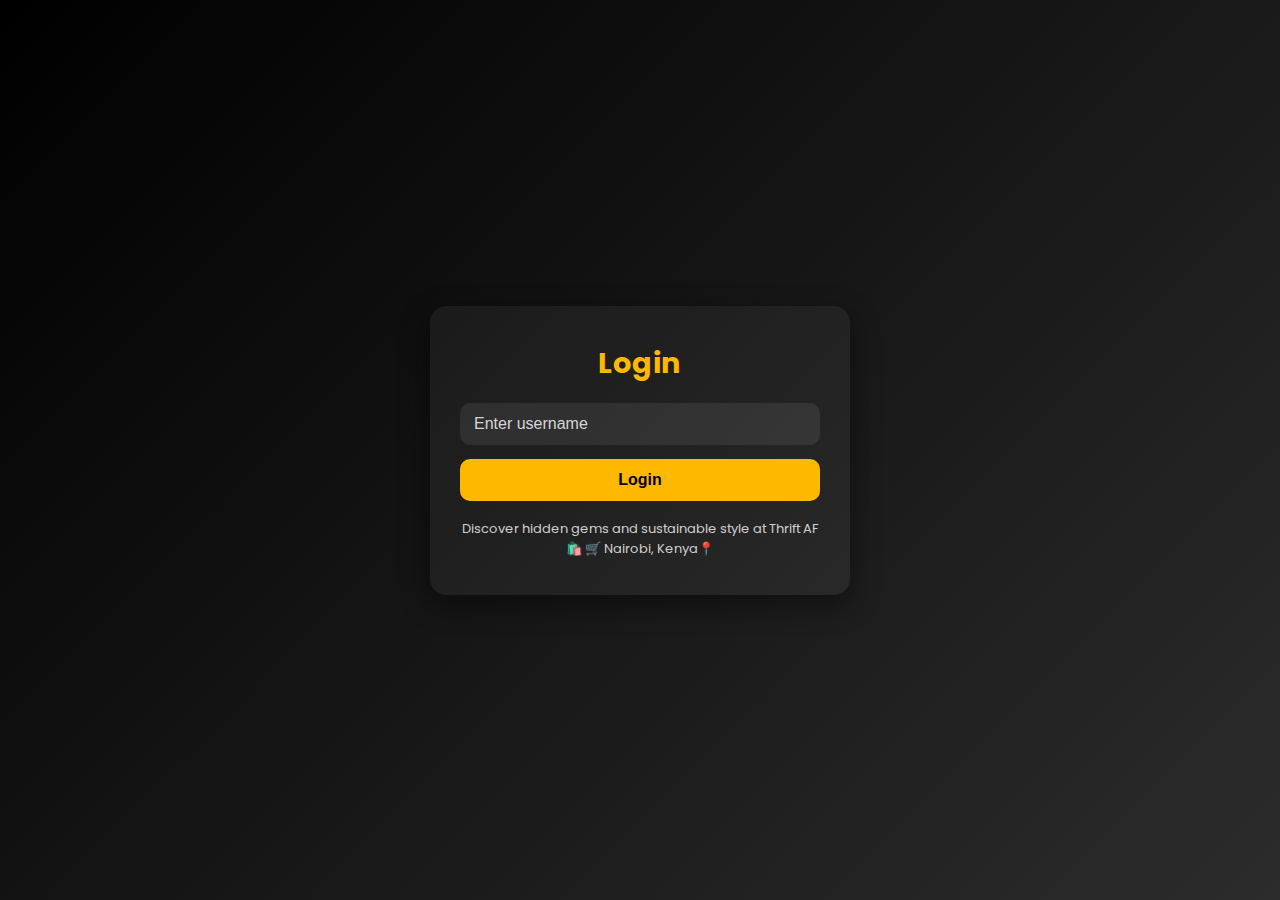
<file: index.html>
<!DOCTYPE html>
<html lang="en">
<head>
  <meta charset="UTF-8">
  <meta name="description" content="Ecommerce Website">
  <meta name="keywords" content="add to cart, buy, shipped">
  <meta name="viewport" content="width=device-width, initial-scale=1.0">
  <title>THRIFT AF WEBSITE</title>
  <link rel="stylesheet" href="styles.css">
  <meta name="author" content="Nick Ndeda">
</head>
<body>

  <header class="navbar">
    <h1 id="welcome"></h1>
    <div class="logo">
      <h1>THRIFT <span>AF</span></h1>
    </div>
    <nav class="nav-links">
      <a href="index.html">Home</a>
      <a href="shop.html">Shop</a>
      <a href="collection.html">Collections</a>
      <a href="contact.html">Contact</a><br>
    </nav>
    <div class="nav-icons">
      <span class="cart-icon">🛒</span>
    </div>
  </header>

  <section class="hero">
    <h2>Stay ✈️ in the latest streetwear fashion</h2>
    <p>Shop exclusive fashion pieces, jewelry, and accessories from Thrift AF.</p>
    <button class="shop-btn" onclick="goToPage()">Shop Now</button>
  </section>

  <section class="deals">
  <h2>🔥 Today's Deals</h2>
  <div class="product-grid">
    <div class="product">
      <img src="iced chain.jpg" alt="Iced Chain">
      <h3>Iced Chain</h3>
      <p>KSh 1500</p>
      <button class="add-to-cart" data-name="Iced Chain" data-price="1500" data-image="iced chain.jpg">Add to Cart</button>
    </div>

    <div class="product">
      <img src="watch.jpg" alt="Luxury Watch">
      <h3>Luxury Watch</h3>
      <p>KSh 3200</p>
      <button class="add-to-cart" data-name="Luxury Watch" data-price="3200" data-image="watch.jpg">Add to Cart</button>
    </div>

    <div class="product">
      <img src="balaclava 1.jpg" alt="Balaclava">
      <h3>Balaclava</h3>
      <p>KSh 800</p>
      <button class="add-to-cart" data-name="Balaclava" data-price="800" data-image="balaclava 1.jpg">Add to Cart</button>
    </div>

    <div class="product">
      <img src="hoodie 2.jpg" alt="Hoodie">
      <h3>Hoodie</h3>
      <p>KSh 2000</p>
      <button class="add-to-cart" data-name="Hoodie" data-price="2000" data-image="hoodie 2.jpg">Add to Cart</button>
    </div>

    <div class="product">
      <img src="pants 1.jpg" alt="Pants">
      <h3>Pants</h3>
      <p>KSh 1700</p>
      <button class="add-to-cart" data-name="Pants" data-price="1700" data-image="pants 1.jpg">Add to Cart</button>
    </div>

    <div class="product">
      <img src="bracelet 1.png" alt="Bracelet">
      <h3>Bracelet</h3>
      <p>KSh 900</p>
      <button class="add-to-cart" data-name="Bracelet" data-price="900" data-image="bracelet 1.png">Add to Cart</button>
    </div>

    <div class="product">
      <img src="ski mask 1.jpg" alt="Ski Mask">
      <h3>Ski Mask</h3>
      <p>KSh 950</p>
      <button class="add-to-cart" data-name="Ski Mask" data-price="950" data-image="ski mask 1.jpg">Add to Cart</button>
    </div>

    <div class="product">
      <img src="ring 4.jpg" alt="Ring">
      <h3>Ring</h3>
      <p>KSh 1200</p>
      <button class="add-to-cart" data-name="Ring" data-price="1200" data-image="ring 4.jpg">Add to Cart</button>
    </div>

    <div class="product">
      <img src="streetwear 3.jpg" alt="Streetwear Set">
      <h3>Streetwear Set</h3>
      <p>KSh 2800</p>
      <button class="add-to-cart" data-name="Streetwear Set" data-price="2800" data-image="streetwear 3.jpg">Add to Cart</button>
    </div>

    <div class="product">
      <img src="jorts 1.jpg" alt="Jorts">
      <h3>Jorts</h3>
      <p>KSh 1500</p>
      <button class="add-to-cart" data-name="Jorts" data-price="1500" data-image="jorts 1.jpg">Add to Cart</button>
    </div>
  </div>
</section>

  <footer>
    <p>© 2026 Thrift AF. All Rights Reserved.</p>
  </footer>

  <script>
    function goToPage() {
      window.location.href = "shop.html";
    }

    const username = sessionStorage.getItem("username");
    if (username) {
      document.getElementById("welcome").innerText = `Welcome, ${username}! 👋`;
    } else {
      window.location.href = "login.html";
    }

   document.querySelectorAll(".add-to-cart").forEach(button => {
    button.addEventListener("click", () => {
      const name = button.getAttribute("data-name");
      const price = button.getAttribute("data-price");
      const image = button.getAttribute("data-image");

      let cart = JSON.parse(localStorage.getItem("cart")) || [];
      const existing = cart.find(item => item.name === name);

      if (existing) {
        existing.quantity += 1;
      } else {
        cart.push({ name, price, image, quantity: 1 });
      }

      localStorage.setItem("cart", JSON.stringify(cart));
      alert(`${name} added to cart 🛒`);
      });
    });

    const cartIcon = document.querySelector(".cart-icon");
    if (cartIcon) {
      cartIcon.addEventListener("click", () => {
        window.location.href = "cart.html";
      });
    }
  </script>

</body>
</html>
</file>
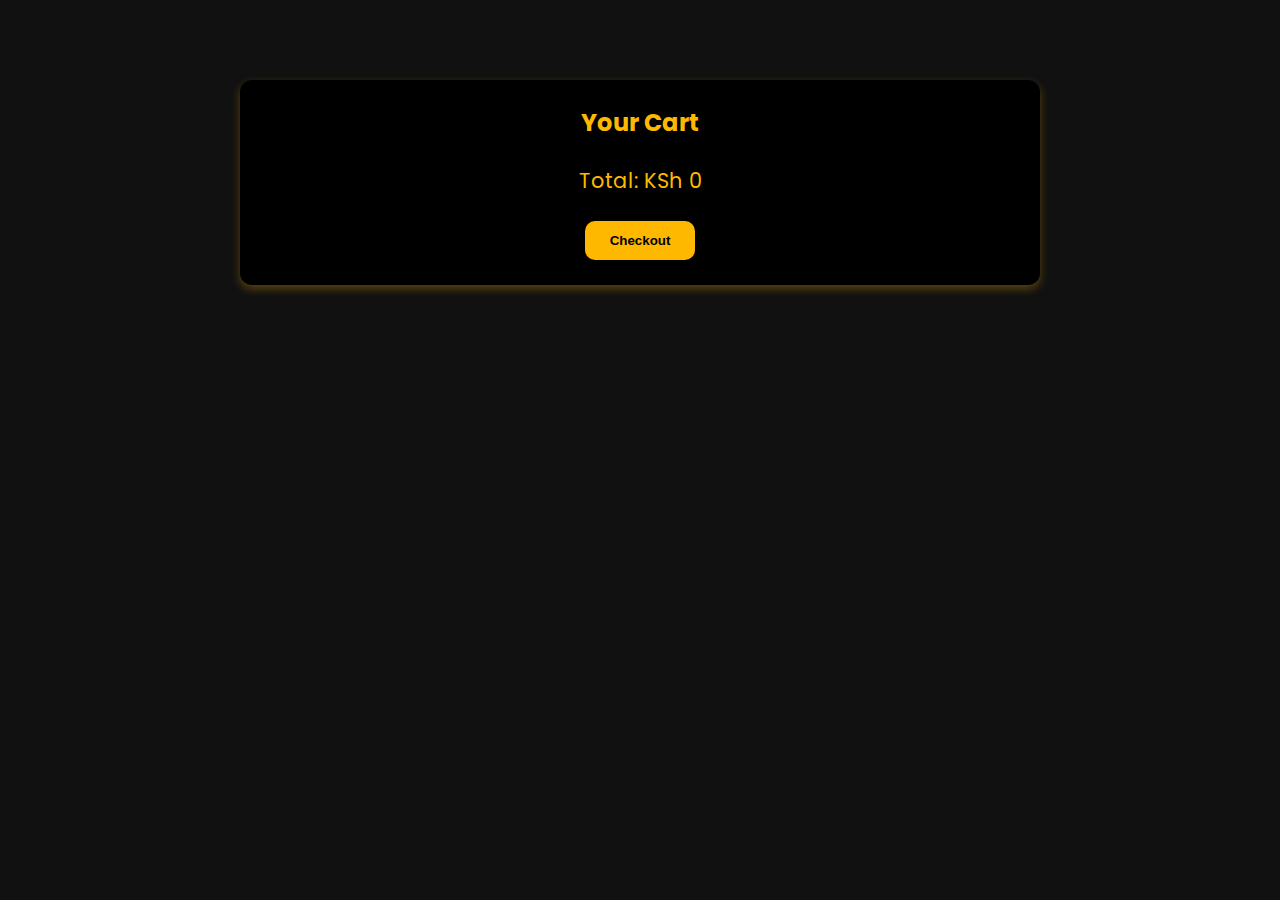
<file: cart.html>
<!DOCTYPE html>
<html lang="en">
<head>
  <meta charset="UTF-8">
  <meta name="description" content="Ecommerce Website">
  <meta name="keywords" content="add to cart, buy, shipped">
  <meta name="viewport" content="width=device-width, initial-scale=1.0">
  <title>Your Cart | Thrift AF</title>
  <link rel="stylesheet" href="styles.css">
  <style>
    body {
      background: #111;
      color: #fff;
      font-family: 'Poppins', sans-serif;
      text-align: center;
      padding: 80px 20px;
    }
    .cart-container {
      max-width: 800px;
      margin: 0 auto;
      background: #000;
      padding: 25px;
      border-radius: 12px;
      box-shadow: 0 4px 10px rgba(255, 184, 0, 0.3);
    }
    h2 {
      color: #ffb800;
      margin-bottom: 25px;
    }
    .cart-item {
      display: flex;
      align-items: center;
      justify-content: space-between;
      border-bottom: 1px solid rgba(255, 184, 0, 0.3);
      padding: 15px 0;
    }
    .cart-item img {
      width: 80px;
      border-radius: 8px;
    }
    .cart-item h3 {
      flex: 1;
      margin-left: 20px;
      text-align: left;
    }
    .cart-item p {
      color: #ffb800;
      margin-right: 20px;
    }
    .remove-btn {
      background: #ff4747;
      border: none;
      color: #fff;
      padding: 8px 15px;
      border-radius: 8px;
      cursor: pointer;
      transition: 0.3s;
    }
    .remove-btn:hover {
      background: #ff6f6f;
    }
    .total {
      margin-top: 20px;
      font-size: 1.3rem;
      color: #ffb800;
    }
    .checkout-btn {
      margin-top: 25px;
      background: #ffb800;
      color: #000;
      border: none;
      padding: 12px 25px;
      border-radius: 10px;
      font-weight: 600;
      cursor: pointer;
      transition: 0.3s;
    }
    .checkout-btn:hover {
      background: #ffc933;
    }
  </style>
</head>
<body>
  <div class="cart-container">
    <h2>Your Cart</h2>
    <div id="cart-items"></div>
    <div class="total" id="cart-total">Total: KSh 0</div>
    <button class="checkout-btn">Checkout</button>
  </div>

  <script>
    let cart = JSON.parse(localStorage.getItem("cart")) || [];
    const cartContainer = document.getElementById("cart-items");
    const cartTotal = document.getElementById("cart-total");

    function renderCart() {
      cartContainer.innerHTML = "";
      let total = 0;

      cart.forEach((item, index) => {
        const div = document.createElement("div");
        div.classList.add("cart-item");
        div.innerHTML = `
          <img src="${item.image}" alt="${item.name}">
          <h3>${item.name} (x${item.quantity})</h3>
          <p>KSh ${item.price * item.quantity}</p>
          <button class="remove-btn" data-index="${index}">Remove</button>
        `;
        cartContainer.appendChild(div);
        total += item.price * item.quantity;
      });

      cartTotal.innerText = "Total: KSh " + total;

      document.querySelectorAll(".remove-btn").forEach(btn => {
        btn.addEventListener("click", () => {
          const index = btn.getAttribute("data-index");
          cart.splice(index, 1);
          localStorage.setItem("cart", JSON.stringify(cart));
          renderCart();
        });
      });
    }

    renderCart();
  </script>
</body>
</html>
</file>
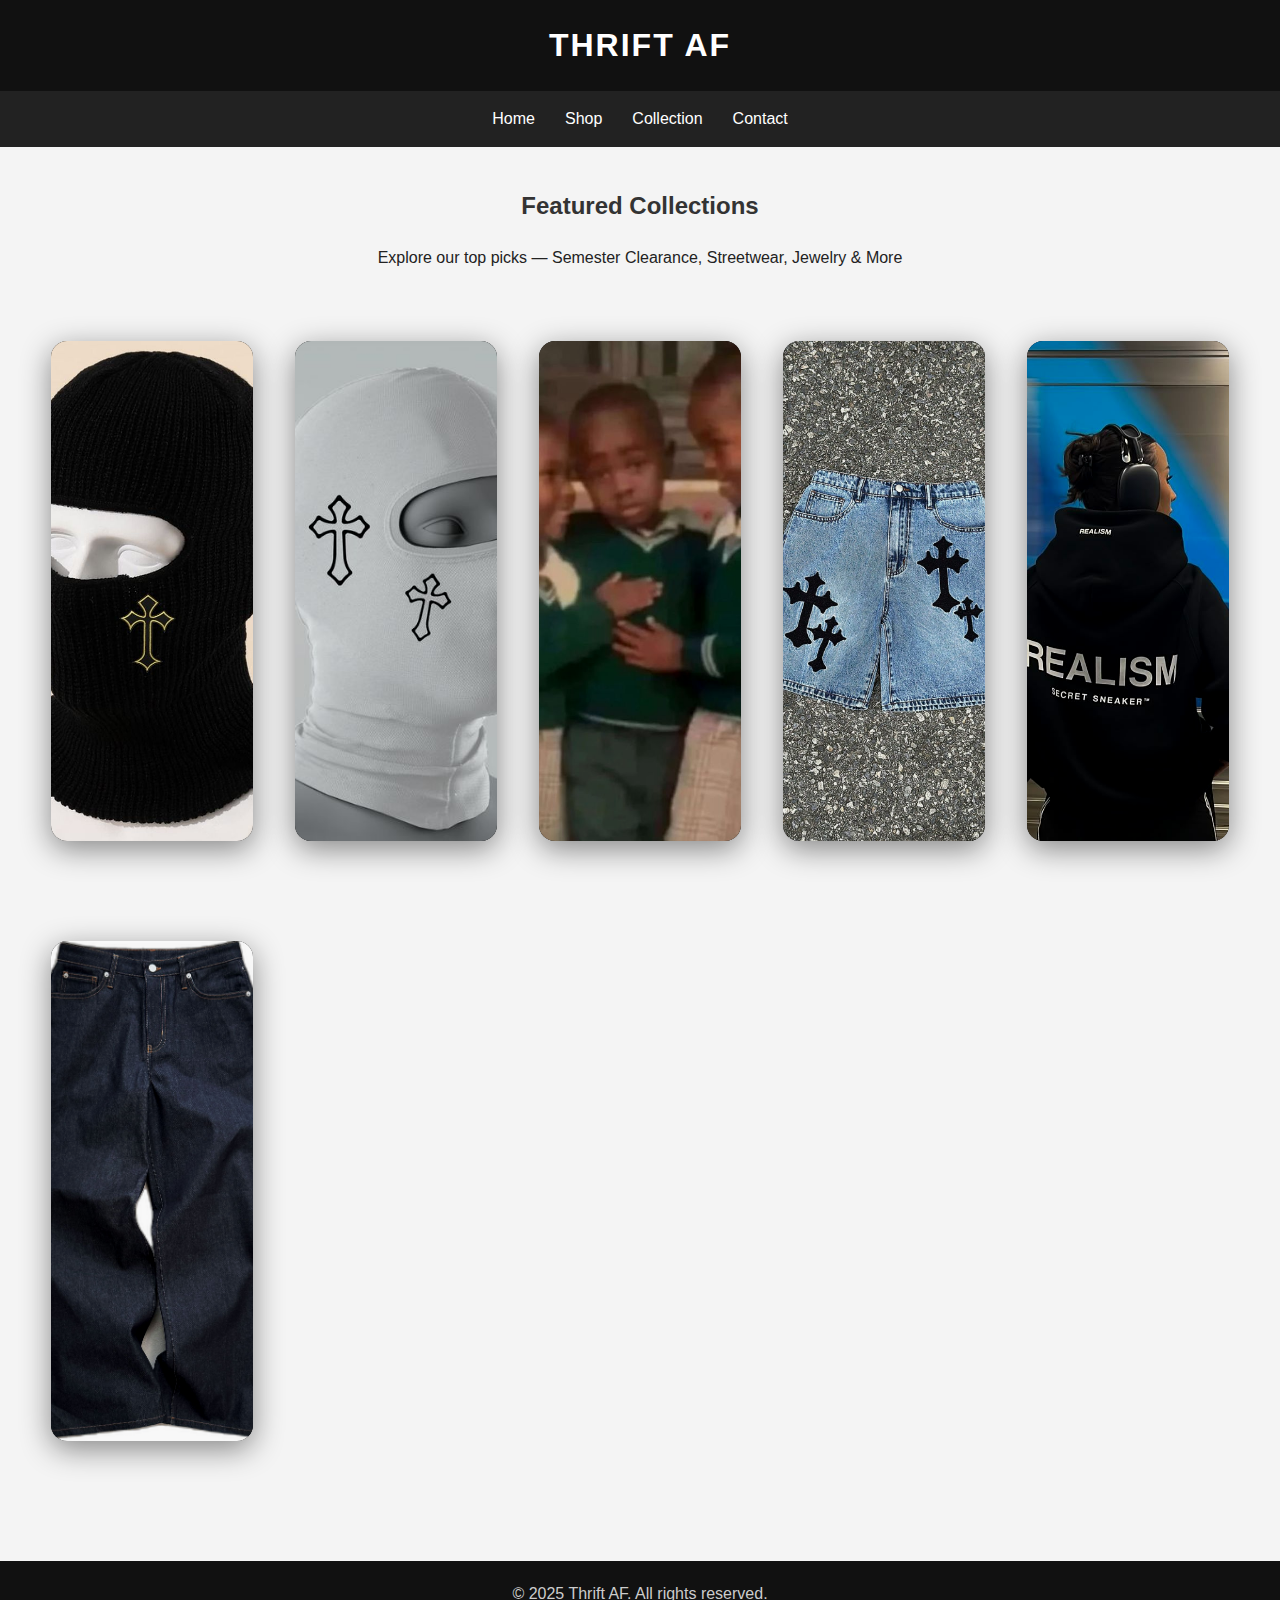
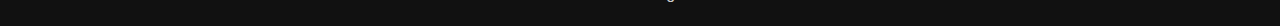
<file: collection.html>
<!DOCTYPE html>
<html lang="en">
<head>
  <meta charset="UTF-8">
  <meta name="viewport" content="width=device-width, initial-scale=1.0">
  <title>Thrift AF | Collection</title>
  <link rel="stylesheet" href="header.css">
</head>
<body>
  <header><h1>THRIFT AF</h1></header>
  <nav>
    <a href="index.html">Home</a>
    <a href="shop.html">Shop</a>
    <a href="collection.html">Collection</a>
    <a href="contact.html">Contact</a>
  </nav>
  <main>
    <h2>Featured Collections</h2>
    <p>Explore our top picks — Semester Clearance, Streetwear, Jewelry & More</p>
    <div class="product-grid">
      <div class="carousel">
        <div class="slide active"><img src="balaclava 1.jpg" alt="Collection 1"></div>
        <div class="slide"><img src="balaclava 2.jpg" alt="Collection 2"></div>
        <div class="slide"><img src="balaclava 3.jpg" alt="Collection 3"></div>
        <div class="slide"><img src="balaclava 3.jpg" alt="Collection 4"></div>
      </div>
      <div class="carousel">
        <div class="slide active"><img src="ski mask 1.jpg" alt="Collection 1"></div>
        <div class="slide"><img src="ski mask 2.jpg" alt="Collection 2"></div>
        <div class="slide"><img src="ski mask 3.jpg" alt="Collection 3"></div>
        <div class="slide"><img src="ski mak 4.jpg" alt="Collection 4"></div>
      </div>
      <div class="carousel">
        <div class="slide active"><img src="streetwear.jpg" alt="Collection 1"></div>
        <div class="slide"><img src="streetwear  2.jpg" alt="Collection 2"></div>
        <div class="slide"><img src="streetwear 3.jpg" alt="Collection 3"></div>
        <div class="slide"><img src="streetwear 4.jpg" alt="Collection 4"></div>
      </div>
      <div class="carousel" >
        <div class="slide active"><img src="jorts 1.jpg" alt="Collection 1"></div>
        <div class="slide"><img src="jorts 2.jpg" alt="Collection 2"></div>
        <div class="slide"><img src="jorts 3.jpg" alt="Collection 3"></div>
        <div class="slide"><img src="jorts 4.jpg" alt="Collection 4"></div>
      </div>
      <div class="carousel">
        <div class="slide active"><img src="hooodie 1.jpg" alt="Collection 1"></div>
        <div class="slide"><img src="hoodie 2.jpg" alt="Collection 2"></div>
        <div class="slide"><img src="hoodie 3.jpg" alt="Collection 3"></div>
        <div class="slide"><img src="hoodie 4.jpg" alt="Collection 4"></div>
      </div>
      <div class="carousel">
        <div class="slide active"><img src="pants 1.jpg" alt="Collection 1"></div>
        <div class="slide"><img src="pants 2.jpg" alt="Collection 2"></div>
        <div class="slide"><img src="pants 3.jpg" alt="Collection 3"></div>
        <div class="slide"><img src="pants 4.jpg" alt="Collection 4"></div>
      </div>
    </div>
  </main>
  <footer><p>&copy; 2025 Thrift AF. All rights reserved.</p></footer>
    <script>
      const carousels = document.querySelectorAll('.carousel');
      let index = 0;

      setInterval(() => {
        carousels.forEach(carousel => {
          const slides = carousel.querySelectorAll('.slide');
          slides.forEach(slide => slide.classList.remove('active'));
          index = (index + 1) % slides.length;
          slides[index].classList.add('active');
        });
      }, 2000);
    </script>

</body>
</html>
</file>
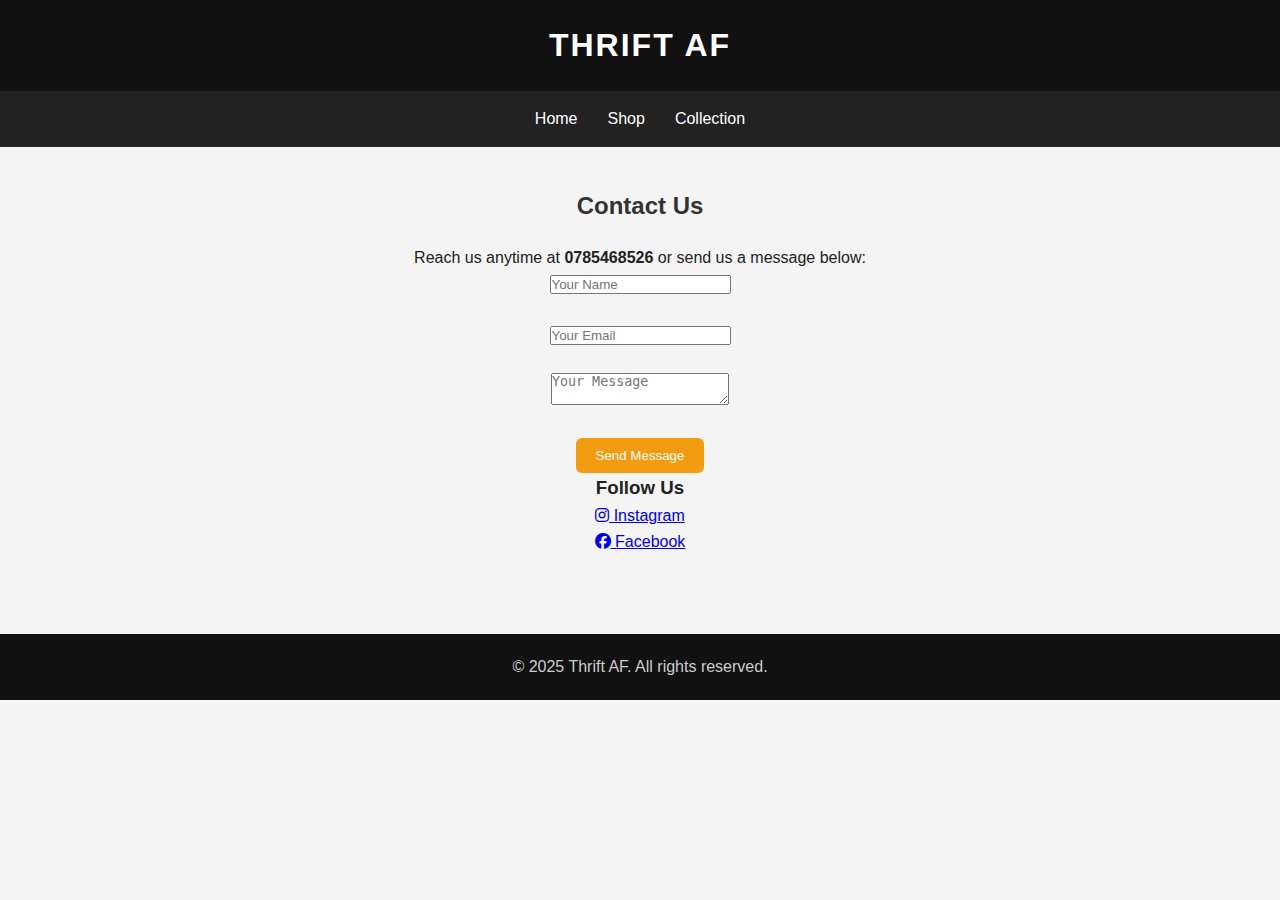
<file: contact.html>
<!DOCTYPE html>
<html lang="en">
<head>
  <meta charset="UTF-8">
  <meta name="viewport" content="width=device-width, initial-scale=1.0">
  <title>Thrift AF | Contact</title>
  <link rel="stylesheet" href="header.css">

  <link rel="stylesheet" href="https://cdnjs.cloudflare.com/ajax/libs/font-awesome/6.5.0/css/all.min.css">
</head>
<body>
  <header><h1>THRIFT AF</h1></header>

  <nav>
    <a href="index.html">Home</a>
    <a href="shop.html">Shop</a>
    <a href="collection.html">Collection</a>
  </nav>

  <main>
    <h2>Contact Us</h2>
    <p>Reach us anytime at <strong>0785468526</strong> or send us a message below:</p>

    <form>
      <input type="text" placeholder="Your Name" required><br><br>
      <input type="email" placeholder="Your Email" required><br><br>
      <textarea placeholder="Your Message" required></textarea><br><br>
      <button type="submit">Send Message</button>
    </form>

    <div class="social-links">
      <h3>Follow Us</h3>
      <a href="https://www.instagram.com" target="_blank" rel="noopener" class="social instagram">
        <i class="fab fa-instagram"></i> Instagram<br>
      </a>
      <a href="https://www.facebook.com" target="_blank" rel="noopener" class="social facebook">
        <i class="fab fa-facebook"></i> Facebook<br>
      </a>
    </div>
  </main>

  <footer>
    <p>&copy; 2025 Thrift AF. All rights reserved.</p>
  </footer>
</body>
</html>
</file>
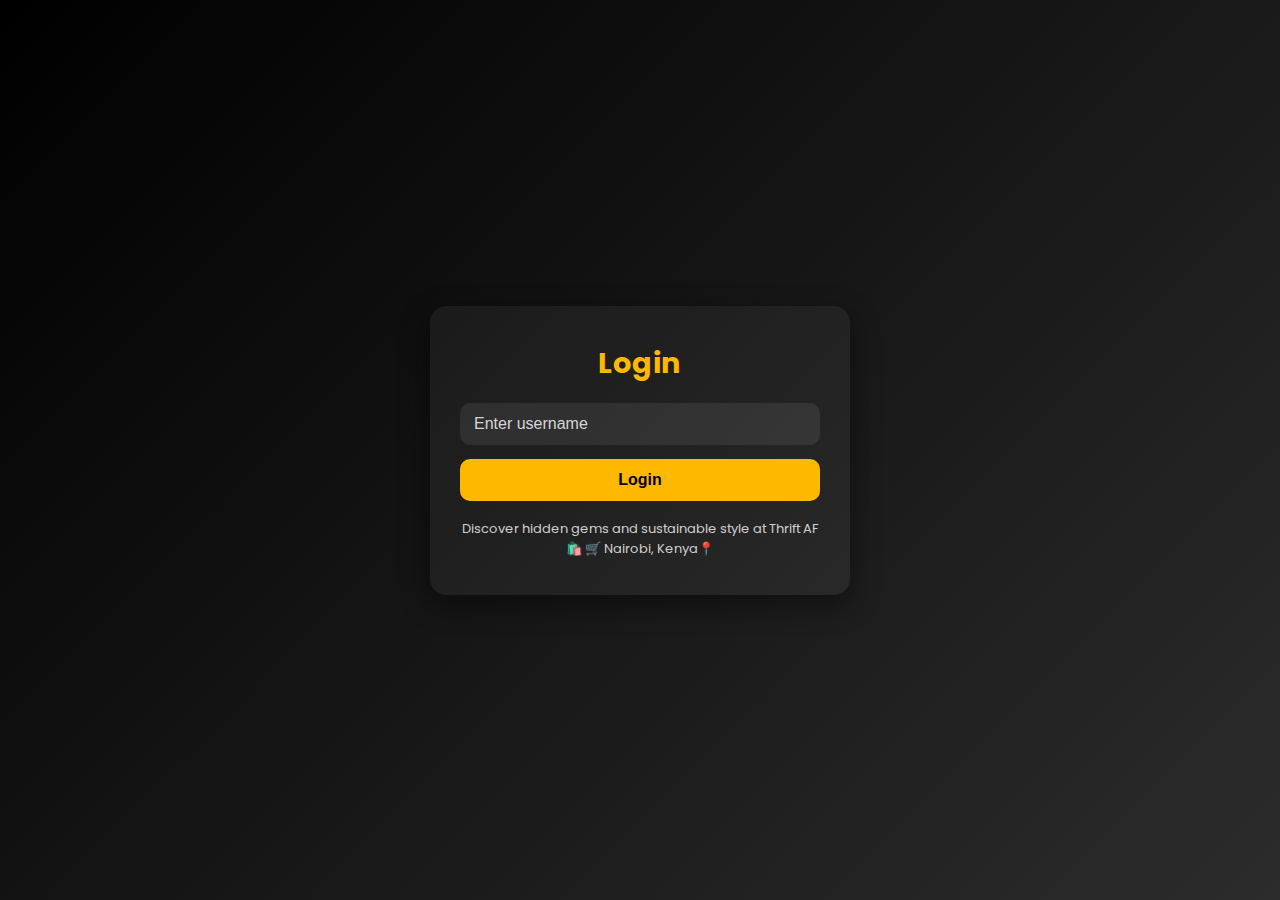
<file: login.html>
<!DOCTYPE html>
<html lang="en">
<head>
  <meta charset="UTF-8">
  <meta name="description" content="Ecommerce Website">
  <meta name="keywords" content="add to cart, buy, shipped">
  <meta name="viewport" content="width=device-width, initial-scale=1.0">
  <title>THRIFT AF WEBSITE</title>
  <link rel="stylesheet" href="login.css">
  <meta name="author" content="Nick Ndeda">
</head>
<body>
  <main class="page">
    <section class="login-container" aria-labelledby="login-heading">
      <h2 id="login-heading">Login</h2>

      <form class="login-form" onsubmit="event.preventDefault(); login();">
        <label for="username" class="visually-hidden">Username</label>
        <input type="text" id="username" name="username" placeholder="Enter username" autocomplete="username">
        <button type="submit">Login</button>
      </form>

      <p class="footer-text">Discover hidden gems and sustainable style at Thrift AF 🛍️
🛒
Nairobi, Kenya📍
</p>
    </section>
  </main>

  <script src="script.js"></script>
</body>
</html>
</file>
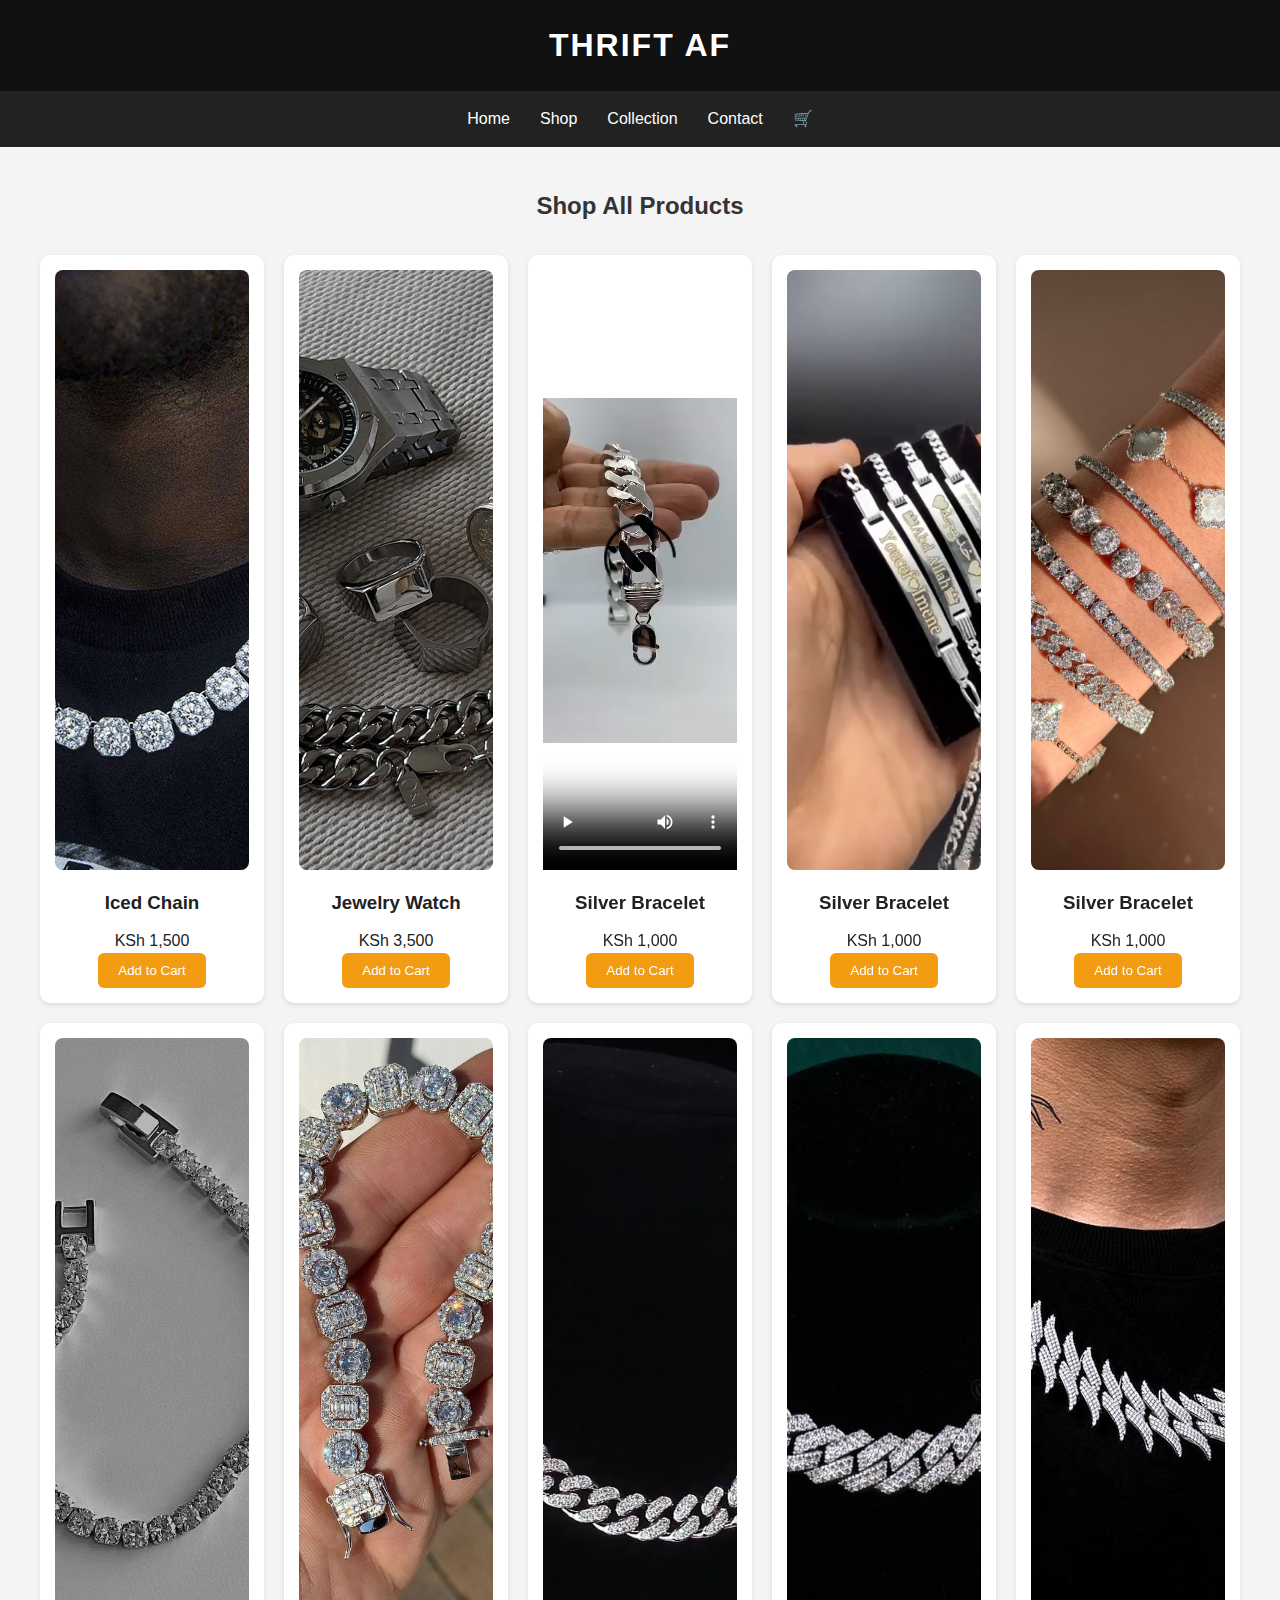
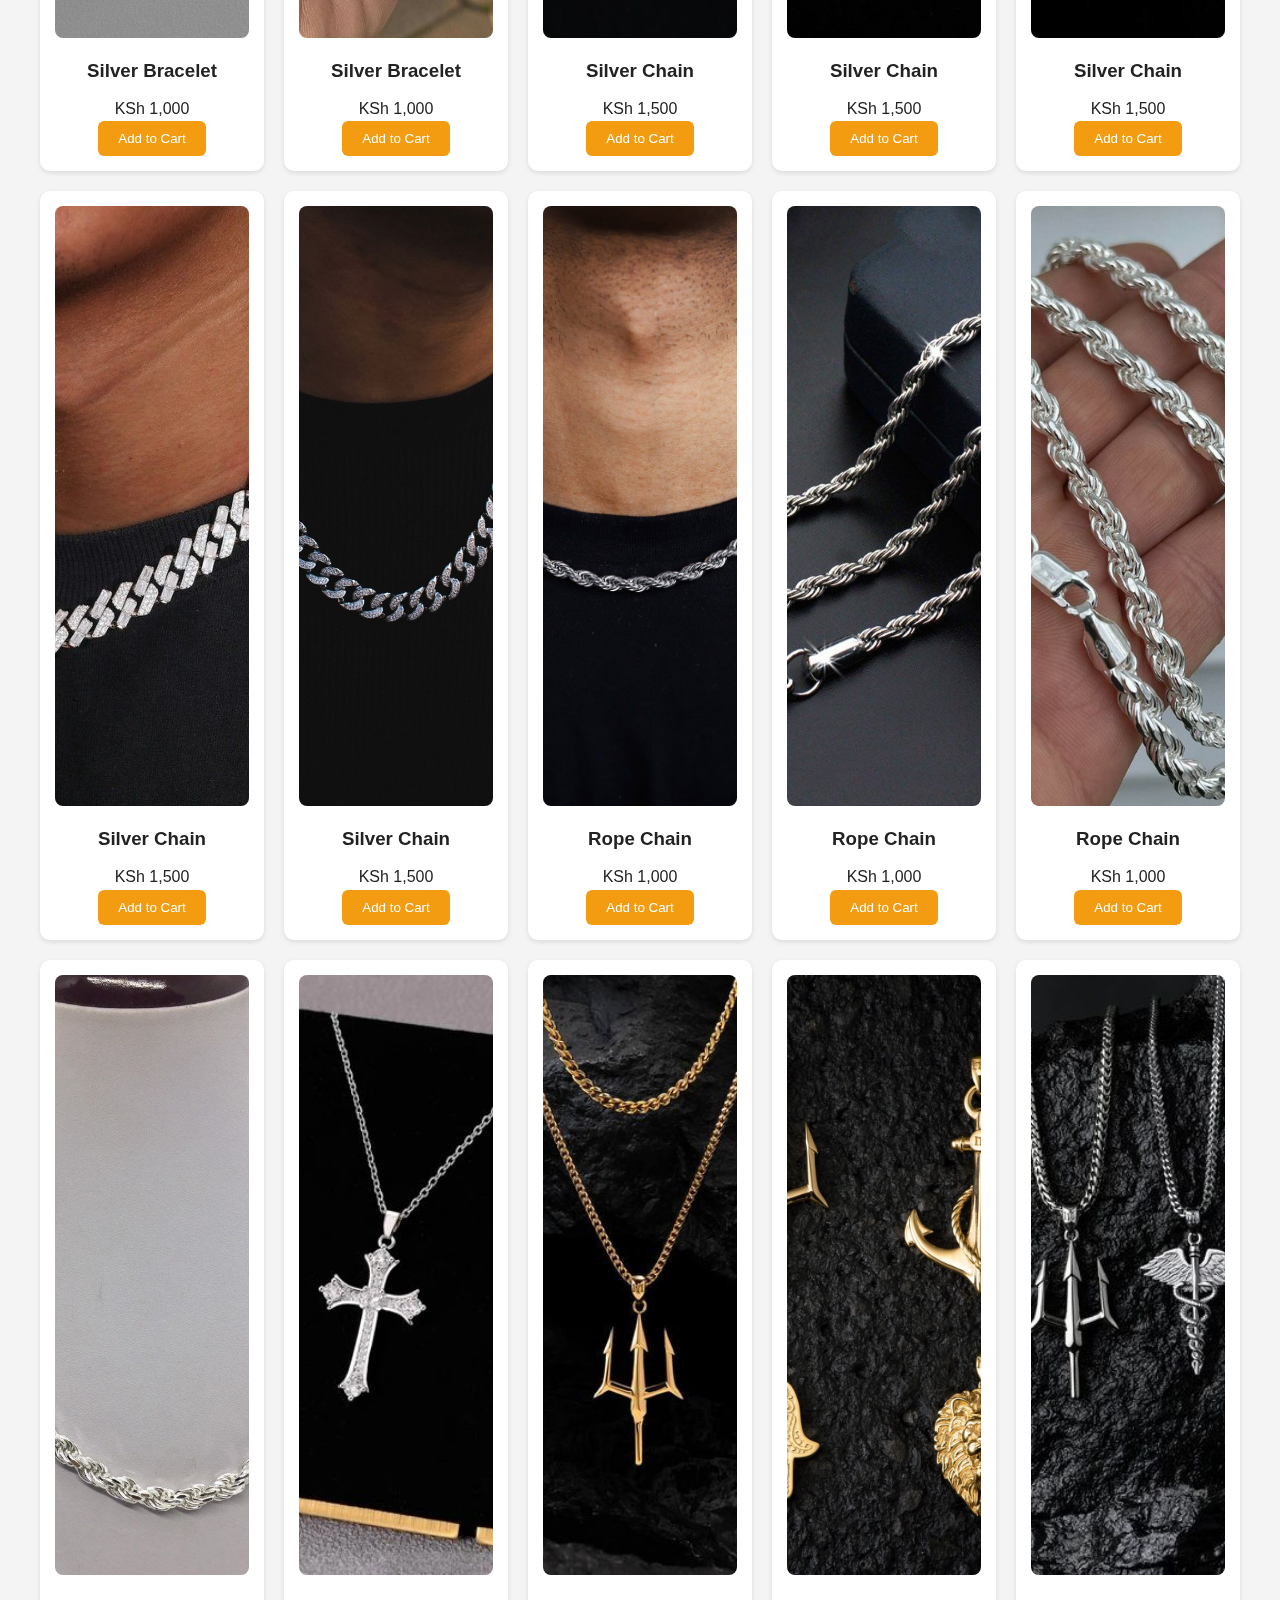
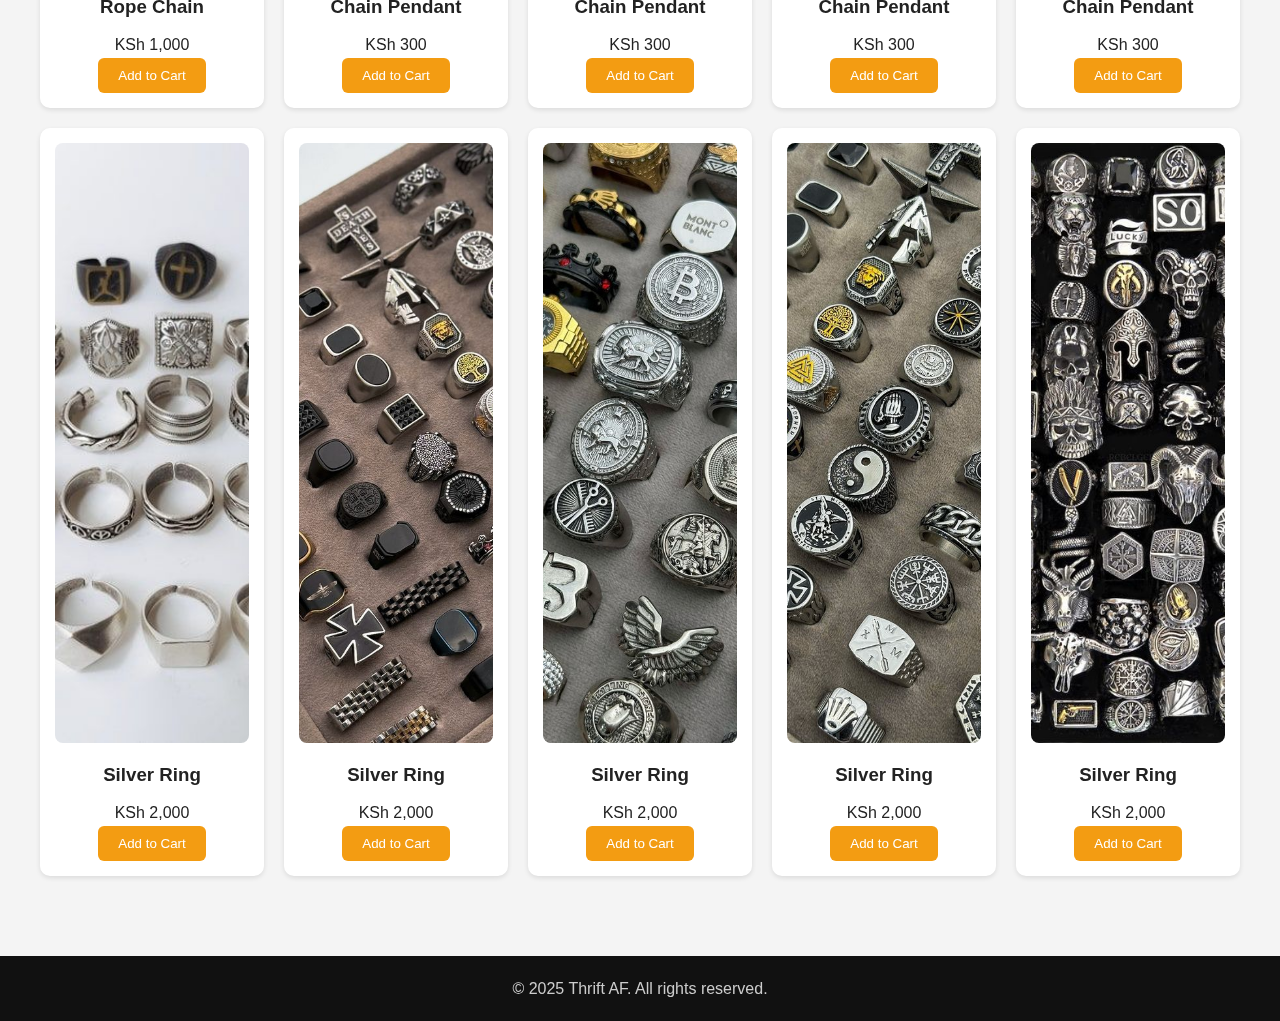
<file: shop.html>
<!DOCTYPE html>
<html lang="en">
<head>
  <meta charset="UTF-8">
  <meta name="viewport" content="width=device-width, initial-scale=1.0">
  <title>Thrift AF | Shop</title>
  <link rel="stylesheet" href="header.css">
</head>
<body>
  <header><h1>THRIFT AF</h1></header>
  <nav>
    <a href="index.html">Home</a>
    <a href="shop.html">Shop</a>
    <a href="collection.html">Collection</a>
    <a href="contact.html">Contact</a>
    <div class="nav-icons">
      <span class="cart-icon">🛒</span>
    </div>
  </nav>
  <main>
    <h2>Shop All Products</h2>
    <div class="product-grid">
  <div class="product">
    <img src="iced chain.jpg" alt="Iced Chain">
    <h3>Iced Chain</h3>
    <p>KSh 1,500</p>
    <button class="add-to-cart" data-name="Iced Chain" data-price="1500" data-image="iced chain.jpg">Add to Cart</button>
  </div>

  <div class="product">
    <img src="watch.jpg" alt="Jewelry Watch">
    <h3>Jewelry Watch</h3>
    <p>KSh 3,500</p>
    <button class="add-to-cart" data-name="Jewelry Watch" data-price="3500" data-image="watch.jpg">Add to Cart</button>
  </div>

  <div class="product">
    <video width="100%" height="600px" controls>
      <source src="vid 1.mp4" type="video/mp4">
      Your browser does not support the video tag.
    </video>
    <h3>Silver Bracelet</h3>
    <p>KSh 1,000</p>
    <button class="add-to-cart" data-name="Silver Bracelet" data-price="1000" data-image="bracelet 1.png">Add to Cart</button>
  </div>

  <div class="product">
    <img src="bracelet 1.png" alt="Silver Bracelet">
    <h3>Silver Bracelet</h3>
    <p>KSh 1,000</p>
    <button class="add-to-cart" data-name="Silver Bracelet" data-price="1000" data-image="bracelet 1.png">Add to Cart</button>
  </div>

  <div class="product">
    <img src="bracelet 2.jpg" alt="Silver Bracelet">
    <h3>Silver Bracelet</h3>
    <p>KSh 1,000</p>
    <button class="add-to-cart" data-name="Silver Bracelet" data-price="1000" data-image="bracelet 2.jpg">Add to Cart</button>
  </div>

  <div class="product">
    <img src="bracelet 3.jpg" alt="Silver Bracelet">
    <h3>Silver Bracelet</h3>
    <p>KSh 1,000</p>
    <button class="add-to-cart" data-name="Silver Bracelet" data-price="1000" data-image="bracelet 3.jpg">Add to Cart</button>
  </div>

  <div class="product">
    <img src="bracelet 4.jpg" alt="Silver Bracelet">
    <h3>Silver Bracelet</h3>
    <p>KSh 1,000</p>
    <button class="add-to-cart" data-name="Silver Bracelet" data-price="1000" data-image="bracelet 4.jpg">Add to Cart</button>
  </div>

  <div class="product">
    <img src="cuban.jpg" alt="Silver Chain">
    <h3>Silver Chain</h3>
    <p>KSh 1,500</p>
    <button class="add-to-cart" data-name="Silver Chain" data-price="1500" data-image="cuban.jpg">Add to Cart</button>
  </div>

  <div class="product">
    <img src="cuban2.jpg" alt="Silver Chain">
    <h3>Silver Chain</h3>
    <p>KSh 1,500</p>
    <button class="add-to-cart" data-name="Silver Chain" data-price="1500" data-image="cuban2.jpg">Add to Cart</button>
  </div>

  <div class="product">
    <img src="cuban 3.jpg" alt="Silver Chain">
    <h3>Silver Chain</h3>
    <p>KSh 1,500</p>
    <button class="add-to-cart" data-name="Silver Chain" data-price="1500" data-image="cuban 3.jpg">Add to Cart</button>
  </div>

  <div class="product">
    <img src="cuban 4.jpg" alt="Silver Chain">
    <h3>Silver Chain</h3>
    <p>KSh 1,500</p>
    <button class="add-to-cart" data-name="Silver Chain" data-price="1500" data-image="cuban 4.jpg">Add to Cart</button>
  </div>

  <div class="product">
    <img src="cuban 5.jpg" alt="Silver Chain">
    <h3>Silver Chain</h3>
    <p>KSh 1,500</p>
    <button class="add-to-cart" data-name="Silver Chain" data-price="1500" data-image="cuban 5.jpg">Add to Cart</button>
  </div>

  <div class="product">
    <img src="necklace 1.jpg" alt="Rope Chain">
    <h3>Rope Chain</h3>
    <p>KSh 1,000</p>
    <button class="add-to-cart" data-name="Rope Chain" data-price="1000" data-image="necklace 1.jpg">Add to Cart</button>
  </div>

  <div class="product">
    <img src="necklace 2.jpg" alt="Rope Chain">
    <h3>Rope Chain</h3>
    <p>KSh 1,000</p>
    <button class="add-to-cart" data-name="Rope Chain" data-price="1000" data-image="necklace 2.jpg">Add to Cart</button>
  </div>

  <div class="product">
    <img src="necklace 3.jpg" alt="Rope Chain">
    <h3>Rope Chain</h3>
    <p>KSh 1,000</p>
    <button class="add-to-cart" data-name="Rope Chain" data-price="1000" data-image="necklace 3.jpg">Add to Cart</button>
  </div>

  <div class="product">
    <img src="necklace 4.jpg" alt="Rope Chain">
    <h3>Rope Chain</h3>
    <p>KSh 1,000</p>
    <button class="add-to-cart" data-name="Rope Chain" data-price="1000" data-image="necklace 4.jpg">Add to Cart</button>
  </div>

  <div class="product">
    <img src="pendant 1.jpg" alt="Chain Pendant">
    <h3>Chain Pendant</h3>
    <p>KSh 300</p>
    <button class="add-to-cart" data-name="Chain Pendant" data-price="300" data-image="pendant 1.jpg">Add to Cart</button>
  </div>

  <div class="product">
    <img src="pendant 2.jpg" alt="Chain Pendant">
    <h3>Chain Pendant</h3>
    <p>KSh 300</p>
    <button class="add-to-cart" data-name="Chain Pendant" data-price="300" data-image="pendant 2.jpg">Add to Cart</button>
  </div>

  <div class="product">
    <img src="pendant 3.jpg" alt="Chain Pendant">
    <h3>Chain Pendant</h3>
    <p>KSh 300</p>
    <button class="add-to-cart" data-name="Chain Pendant" data-price="300" data-image="pendant 3.jpg">Add to Cart</button>
  </div>

  <div class="product">
    <img src="pendant 4.jpg" alt="Chain Pendant">
    <h3>Chain Pendant</h3>
    <p>KSh 300</p>
    <button class="add-to-cart" data-name="Chain Pendant" data-price="300" data-image="pendant 4.jpg">Add to Cart</button>
  </div>

  <div class="product">
    <img src="ring 1.jpg" alt="Silver Ring">
    <h3>Silver Ring</h3>
    <p>KSh 2,000</p>
    <button class="add-to-cart" data-name="Silver Ring" data-price="2000" data-image="ring 1.jpg">Add to Cart</button>
  </div>

  <div class="product">
    <img src="ring 2.jpg" alt="Silver Ring">
    <h3>Silver Ring</h3>
    <p>KSh 2,000</p>
    <button class="add-to-cart" data-name="Silver Ring" data-price="2000" data-image="ring 2.jpg">Add to Cart</button>
  </div>

  <div class="product">
    <img src="ring 3.jpg" alt="Silver Ring">
    <h3>Silver Ring</h3>
    <p>KSh 2,000</p>
    <button class="add-to-cart" data-name="Silver Ring" data-price="2000" data-image="ring 3.jpg">Add to Cart</button>
  </div>

  <div class="product">
    <img src="ring 4.jpg" alt="Silver Ring">
    <h3>Silver Ring</h3>
    <p>KSh 2,000</p>
    <button class="add-to-cart" data-name="Silver Ring" data-price="2000" data-image="ring 4.jpg">Add to Cart</button>
  </div>

  <div class="product">
    <img src="ring 5.jpg" alt="Silver Ring">
    <h3>Silver Ring</h3>
    <p>KSh 2,000</p>
    <button class="add-to-cart" data-name="Silver Ring" data-price="2000" data-image="ring 5.jpg">Add to Cart</button>
  </div>
</div>
  </main>
  <footer><p>&copy; 2025 Thrift AF. All rights reserved.</p></footer>
  <script>
  document.querySelectorAll(".add-to-cart").forEach(button => {
    button.addEventListener("click", () => {
      const name = button.getAttribute("data-name");
      const price = button.getAttribute("data-price");
      const image = button.getAttribute("data-image");

      let cart = JSON.parse(localStorage.getItem("cart")) || [];
      const existing = cart.find(item => item.name === name);

      if (existing) {
        existing.quantity += 1;
      } else {
        cart.push({ name, price, image, quantity: 1 });
      }

      localStorage.setItem("cart", JSON.stringify(cart));
      alert(`${name} added to cart 🛒`);
    });
  });

  const cartIcon = document.querySelector(".cart-icon");
  if (cartIcon) {
    cartIcon.addEventListener("click", () => {
      window.location.href = "cart.html";
    });
  }
</script>
</body>
</html>
</file>
<file: styles.css>
@import url('https://fonts.googleapis.com/css2?family=Poppins:wght@400;600&display=swap');

* {
  margin: 0;
  padding: 0;
  box-sizing: border-box;
}

body {
  font-family: 'Poppins', sans-serif;
  background: #111;
  color: #fff;
  min-height: 100vh;
}

/* ===== NAVBAR ===== */
.navbar {
  width: 100%;
  background: #000;
  color: #fff;
  display: flex;
  align-items: center;
  justify-content: space-between;
  padding: 18px 60px;
  position: fixed;
  top: 0;
  left: 0;
  z-index: 100;
  border-bottom: 1px solid rgba(255, 184, 0, 0.3);
}

.logo h1 {
  font-weight: 700;
  font-size: 1.6rem;
  letter-spacing: 1px;
}

.logo span {
  color: #ffb800;
}

/* ===== NAV LINKS ===== */
.nav-links {
  display: flex;
  gap: 35px;
}

.nav-links a {
  text-decoration: none;
  color: #ddd;
  font-weight: 500;
  transition: 0.3s;
  position: relative;
}

.nav-links a::after {
  content: '';
  position: absolute;
  width: 0;
  height: 2px;
  bottom: -4px;
  left: 0;
  background-color: #ffb800;
  transition: width 0.3s;
}

.nav-links a:hover {
  color: #ffb800;
}

.nav-links a:hover::after {
  width: 100%;
}

/* ===== NAV ICONS ===== */
.nav-icons {
  display: flex;
  align-items: center;
  gap: 20px;
}

.login-btn {
  background: #ffb800;
  border: none;
  padding: 8px 18px;
  border-radius: 8px;
  font-weight: 600;
  cursor: pointer;
  transition: 0.3s;
  color: #000;
}

.login-btn:hover {
  background: #ffc933;
  transform: scale(1.05);
}

.cart-icon {
  font-size: 22px;
  cursor: pointer;
  transition: 0.3s;
}

.cart-icon:hover {
  color: #ffb800;
  transform: scale(1.1);
}

/* ===== HERO SECTION ===== */
.hero {
  margin-top: 110px;
  text-align: center;
  padding: 120px 20px;
  background: linear-gradient(135deg, #1a1a1a, #000);
  border-top: 1px solid rgba(255, 184, 0, 0.2);
}

.hero h2 {
  font-size: 2.2rem;
  margin-bottom: 15px;
  color: #ffb800;
}

.hero p {
  font-size: 1rem;
  color: #ccc;
  margin-bottom: 25px;
}

.shop-btn {
  background: #ffb800;
  color: #000;
  padding: 12px 28px;
  border: none;
  border-radius: 10px;
  font-size: 1rem;
  cursor: pointer;
  font-weight: 600;
  transition: 0.3s;
}

.shop-btn:hover {
  background: #ffc933;
  transform: scale(1.05);
}

/* ===== TODAY DEALS SECTION ===== */
.deals-section {
  padding: 60px 40px;
  text-align: center;
  background: #1a1a1a;
}

.deals-section h2 {
  font-size: 2rem;
  color: #ffb800;
  margin-bottom: 40px;
  letter-spacing: 1px;
}

.product-grid {
  display: grid;
  grid-template-columns: repeat(auto-fit, minmax(250px, 1fr));
  gap: 25px;
  justify-content: center;
}

.product {
  background: #000;
  padding: 20px;
  border-radius: 12px;
  box-shadow: 0 4px 10px rgba(0, 0, 0, 0.5);
  transition: transform 0.3s ease, box-shadow 0.3s ease;
}

.product:hover {
  transform: translateY(-5px);
  box-shadow: 0 6px 15px rgba(255, 184, 0, 0.3);
}

.product img {
  width: 100%;
  height: 320px;
  object-fit: cover;
  border-radius: 10px;
  margin-bottom: 15px;
}

.product h3 {
  color: #fff;
  margin-bottom: 8px;
  font-size: 1.1rem;
}

.product p {
  color: #ffb800;
  font-weight: 600;
  margin-bottom: 10px;
}

.product button {
  background: #ffb800;
  color: #000;
  padding: 10px 20px;
  border: none;
  border-radius: 8px;
  cursor: pointer;
  font-weight: 600;
  transition: 0.3s;
}

.product button:hover {
  background: #ffc933;
  transform: scale(1.05);
}

/* ===== FOOTER ===== */
footer {
  background: #000;
  color: #ccc;
  text-align: center;
  padding: 25px;
  border-top: 1px solid rgba(255, 184, 0, 0.2);
  margin-top: 60px;
}

/* ===== RESPONSIVE ===== */
@media (max-width: 768px) {
  .navbar {
    flex-direction: column;
    padding: 15px 25px;
    gap: 10px;
  }

  .nav-links {
    flex-wrap: wrap;
    justify-content: center;
    gap: 20px;
  }

  .hero {
    padding: 80px 15px;
  }

  .hero h2 {
    font-size: 1.7rem;
  }

  .product-grid {
    grid-template-columns: repeat(auto-fit, minmax(180px, 1fr));
  }

  .product img {
    height: 250px;
  }
}
</file>
<file: header.css>
* {
  margin: 0;
  padding: 0;
  box-sizing: border-box;
}

body {
  font-family: 'Poppins', sans-serif;
  background-color: #f4f4f4;
  color: #222;
  line-height: 1.6;
}

header {
  background: #111;
  color: #fff;
  padding: 20px 0;
  text-align: center;
}

header h1 {
  font-size: 2rem;
  letter-spacing: 2px;
  text-transform: uppercase;
}

nav {
  background: #222;
  display: flex;
  justify-content: center;
  gap: 30px;
  padding: 15px 0;
}

nav a {
  color: white;
  text-decoration: none;
  font-weight: 500;
  transition: 0.3s;
}

nav a:hover {
  color: #f39c12;
}

main {
  padding: 40px;
  text-align: center;
}

h2 {
  margin-bottom: 20px;
  color: #333;
}

button {
  background: #f39c12;
  color: #fff;
  border: none;
  padding: 10px 20px;
  border-radius: 6px;
  cursor: pointer;
  transition: background 0.3s;
}

button:hover {
  background: #d17c09;
}

.product-grid {
  display: grid;
  grid-template-columns: repeat(auto-fit, minmax(220px, 1fr));
  gap: 20px;
  margin-top: 30px;
}

.product {
  background: white;
  padding: 15px;
  border-radius: 10px;
  box-shadow: 0 2px 5px rgba(0,0,0,0.1);
}

.product img {
  width: 100%;
  height: 600px;
  object-fit: cover;
  border-radius: 8px;
}

.product h3 {
  margin: 10px 0;
}

footer {
  background: #111;
  color: #ccc;
  text-align: center;
  padding: 20px;
  margin-top: 40px;
}

.carousel {
  width: 90%;
  max-width: 900px;
  height: 500px;
  margin: 40px auto;
  position: relative;
  overflow: hidden;
  border-radius: 16px;
  box-shadow: 0 8px 30px rgba(0,0,0,0.45);
  background: #000;
}

.slide {
  position: absolute;
  inset: 0;
  opacity: 0;
  transition: opacity 1.5s ease-in-out;
  z-index: 1;
}

.slide img {
  width: 100%;
  height: 100%;
  object-fit: cover;
  border-radius: inherit;
  filter: brightness(0.95) contrast(1.05);
}

.slide.active {
  opacity: 1;
  z-index: 2;
}
.nav-icons {
  display: flex;
  align-items: center;
  gap: 20px;
}
</file>
<file: login.css>
@import url('https://fonts.googleapis.com/css2?family=Poppins:wght@400;600&display=swap');

* {
  box-sizing: border-box;
  margin: 0;
  padding: 0;
}

.page {
  min-height: 100vh;
  display: flex;
  align-items: center;
  justify-content: center;
  padding: 20px;
  background: linear-gradient(135deg, #000000, #2c2c2c);
  font-family: 'Poppins', sans-serif;
  color: #fff;
}

.login-container {
  width: 100%;
  max-width: 420px;
  background: rgba(255, 255, 255, 0.05);
  border-radius: 16px;
  padding: 36px 30px;
  text-align: center;
  box-shadow: 0 10px 30px rgba(0, 0, 0, 0.45);
}

.login-container h2 {
  font-size: 1.8rem;
  color: #ffb800;
  margin-bottom: 18px;
  letter-spacing: 0.6px;
}

.login-form {
  display: flex;
  flex-direction: column;
  gap: 14px;
  align-items: stretch;
}

input[type="text"] {
  width: 100%;
  padding: 12px 14px;
  border-radius: 10px;
  border: none;
  background-color: rgba(255, 255, 255, 0.08);
  color: #fff;
  font-size: 16px;
  outline: none;
  transition: box-shadow 0.18s ease, background-color 0.18s ease;
}

input[type="text"]::placeholder {
  color: #d6d6d6;
}

input[type="text"]:focus {
  box-shadow: 0 0 8px rgba(255, 184, 0, 0.15);
  background-color: rgba(255, 255, 255, 0.12);
}

button {
  width: 100%;
  padding: 12px 14px;
  border-radius: 10px;
  border: none;
  font-weight: 600;
  font-size: 16px;
  cursor: pointer;
  background-color: #ffb800;
  color: #000;
  transition: transform 0.12s ease, filter 0.12s ease;
}

button:hover {
  transform: translateY(-2px);
  filter: brightness(0.98);
}

.footer-text {
  margin-top: 18px;
  font-size: 13px;
  color: #cfcfcf;
}

.visually-hidden {
  position: absolute !important;
  height: 1px;
  width: 1px;
  overflow: hidden;
  clip: rect(1px, 1px, 1px, 1px);
  white-space: nowrap;
  border: 0;
  padding: 0;
  margin: -1px;
}

@media (max-width: 420px) {
  .login-container {
    padding: 28px 18px;
    border-radius: 12px;
  }
  .login-container h2 {
    font-size: 1.6rem;
  }
}
</file>
